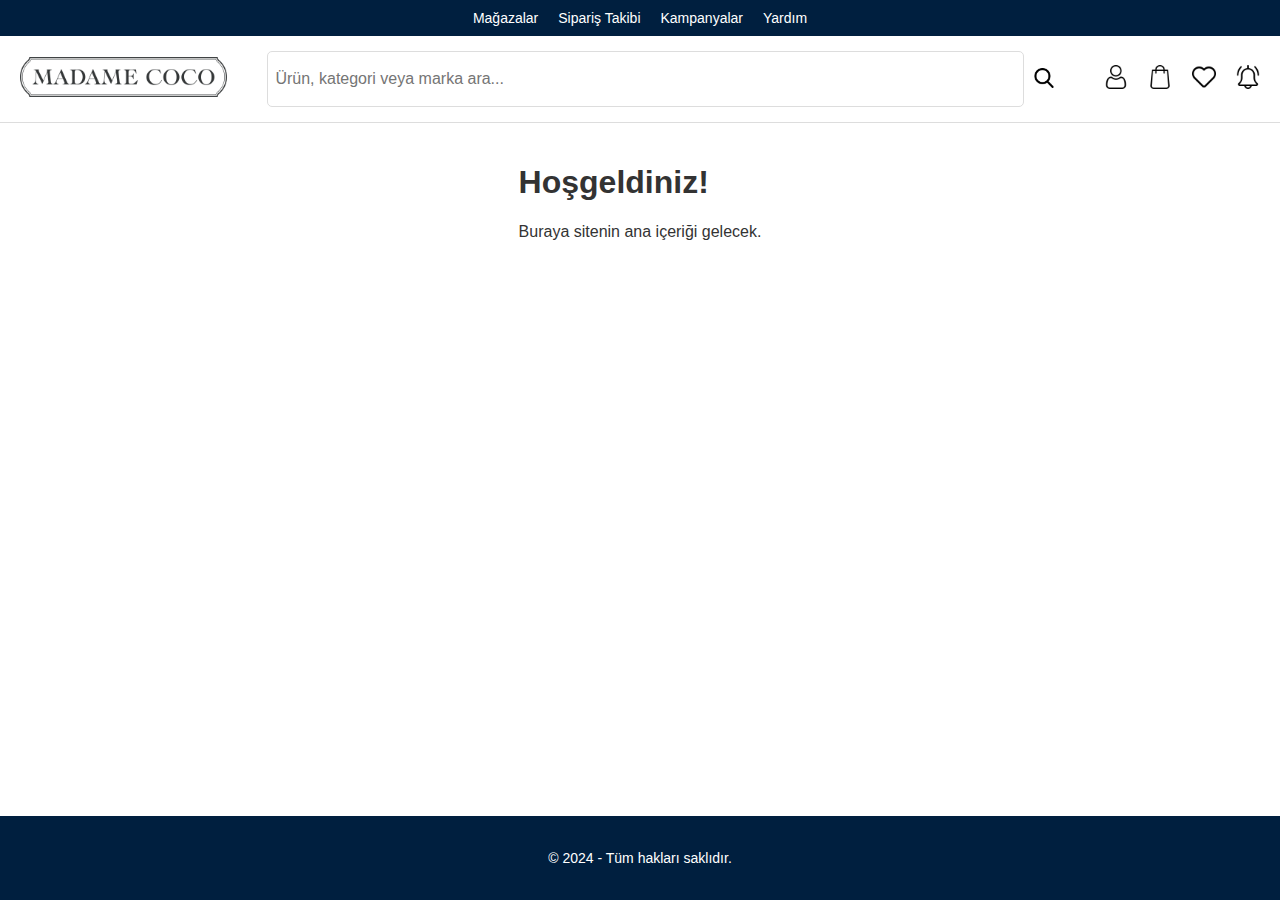
<file: index.html>
<!DOCTYPE html>
<html lang="en">
<head>
    <meta charset="UTF-8">
    <meta name="viewport" content="width=device-width, initial-scale=1.0">
    <link rel="stylesheet" href="styles.css">
    
    <title>Madame Coco - Ana Sayfa</title>
</head>
<body>
    <!-- Üst Header -->
    <header class="top-header">
        <div class="container">
            <nav>
                <ul>
                    <li><a href="#">Mağazalar</a></li>
                    <li><a href="#">Sipariş Takibi</a></li>
                    <li><a href="#">Kampanyalar</a></li>
                    <li><a href="#">Yardım</a></li>
                </ul>
            </nav>
        </div>
    </header>

    <!-- Ana Header -->
    <header class="main-header">
        <div class="container">
            <div class="logo">
                <a href="#"><img src="images/logo.png" alt="Logo"></a>
            </div>
            <div class="search-bar">
                <input type="text" placeholder="Ürün, kategori veya marka ara...">
                <button>
                    <img src="images/search-icon.png" alt="Ara">
                </button>
            </div>
            <div class="icons">
                <div class="icon user-icon">
                    <img src="images/user-icon.png" alt="User Icon">
                    <!-- Dropdown Menü -->
                    <div class="dropdown-menu">
                        <a href="#login">Giriş Yap</a>
                        <a href="register.html">Kayıt Ol</a>
                    </div>
                </div>
                <div class="icon">
                    <img src="images/shopping-bag-icon.png" alt="Cart Icon">
                </div>
                <div class="icon">
                    <img src="images/heart-icon.png" alt="Favorites Icon">
                </div>
                <div class="icon">
                    <img src="images/bell-icon.png" alt="Notifications Icon">
                </div>
            </div>
            
        </div>
    </header>

    <!-- Ana İçerik -->
    <main class="content" style="margin: auto;">
        <div class="container">
            <h1>Hoşgeldiniz!</h1>
            <p>Buraya sitenin ana içeriği gelecek.</p>
        </div>
    </main>

    <!-- Footer -->
    <footer>
        <div class="container">
            <p>&copy; 2024 - Tüm hakları saklıdır.</p>
        </div>
    </footer>
</body>
</html>
</file>
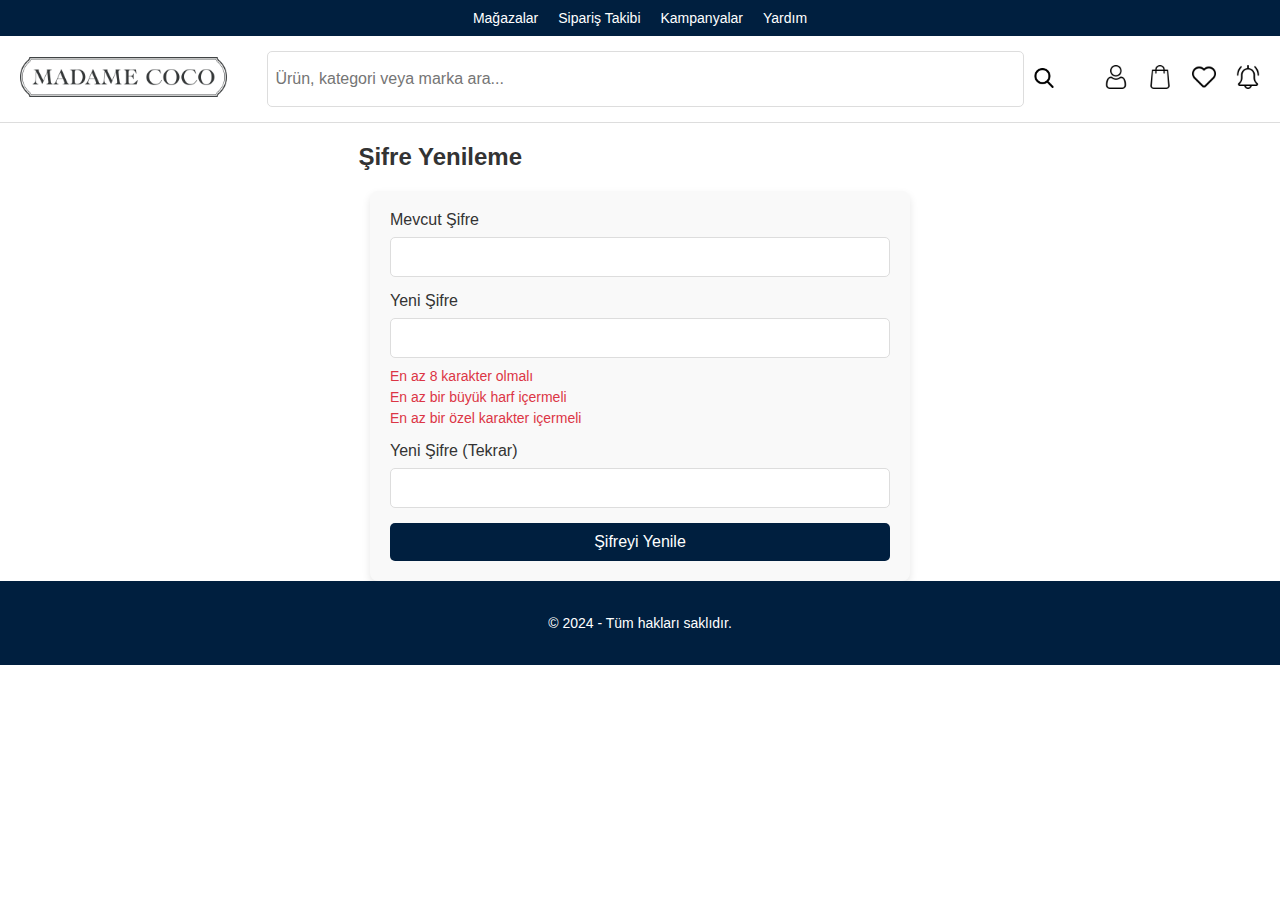
<file: change-password.html>
<!DOCTYPE html>
<html lang="en">
<head>
    <meta charset="UTF-8">
    <meta name="viewport" content="width=device-width, initial-scale=1.0">
    <link rel="stylesheet" href="styles.css">
    <link rel="stylesheet" href="change-password.css">
    
    <title>Madame Coco - Şifre Yenileme</title>
</head>
<body>
    <!-- Üst Header -->
    <header class="top-header">
        <div class="container">
            <nav>
                <ul>
                    <li><a href="#">Mağazalar</a></li>
                    <li><a href="#">Sipariş Takibi</a></li>
                    <li><a href="#">Kampanyalar</a></li>
                    <li><a href="#">Yardım</a></li>
                </ul>
            </nav>
        </div>
    </header>

   <!-- Ana Header -->
   <header class="main-header">
    <div class="container">
        <div class="logo">
            <a href="#"><img src="images/logo.png" alt="Logo"></a>
        </div>
        <div class="search-bar">
            <input type="text" placeholder="Ürün, kategori veya marka ara...">
            <button>
                <img src="images/search-icon.png" alt="Ara">
            </button>
        </div>
        <div class="icons">
            <div class="icon user-icon">
                <img src="images/user-icon.png" alt="User Icon">
                <!-- Dropdown Menü -->
                <div class="dropdown-menu">
                    <a href="#login">Giriş Yap</a>
                    <a href="register.html">Kayıt Ol</a>
                </div>
            </div>
            <div class="icon">
                <img src="images/shopping-bag-icon.png" alt="Cart Icon">
            </div>
            <div class="icon">
                <img src="images/heart-icon.png" alt="Favorites Icon">
            </div>
            <div class="icon">
                <img src="images/bell-icon.png" alt="Notifications Icon">
            </div>
        </div>
        
    </div>
</header>

    <!-- Şifre Yenileme Formu -->
    <div class="container">
        <h2 style="margin-left: 28%;">Şifre Yenileme</h2>
        <form id="change-password-form">
            <div class="form-group">
                <label for="current-password">Mevcut Şifre</label>
                <input type="password" id="current-password" name="current-password" required>
            </div>
            <div class="form-group">
                <label for="new-password">Yeni Şifre</label>
                <input type="password" id="new-password" name="new-password" required>
                <ul id="password-requirements">
                    <li id="length" class="invalid">En az 8 karakter olmalı</li>
                    <li id="uppercase" class="invalid">En az bir büyük harf içermeli</li>
                    <li id="special" class="invalid">En az bir özel karakter içermeli</li>
                </ul>
            </div>
            <div class="form-group">
                <label for="confirm-password">Yeni Şifre (Tekrar)</label>
                <input type="password" id="confirm-password" name="confirm-password" required>
            </div>
            <button type="submit">Şifreyi Yenile</button>
        </form>
    </div>
    <!-- Başarı Popup -->
<div id="success-modal" class="modal">
    <div class="modal-content">
        <span class="success-icon">✔</span>
        <p>Şifreniz başarıyla yenilendi!</p>
        <button id="close-modal">Tamam</button>
    </div>
</div>
    <!-- Footer -->
    <footer>
        <div class="container">
            <p>&copy; 2024 - Tüm hakları saklıdır.</p>
        </div>
    </footer>

    <script src="change-password.js"></script>
</body>
</html>
</file>
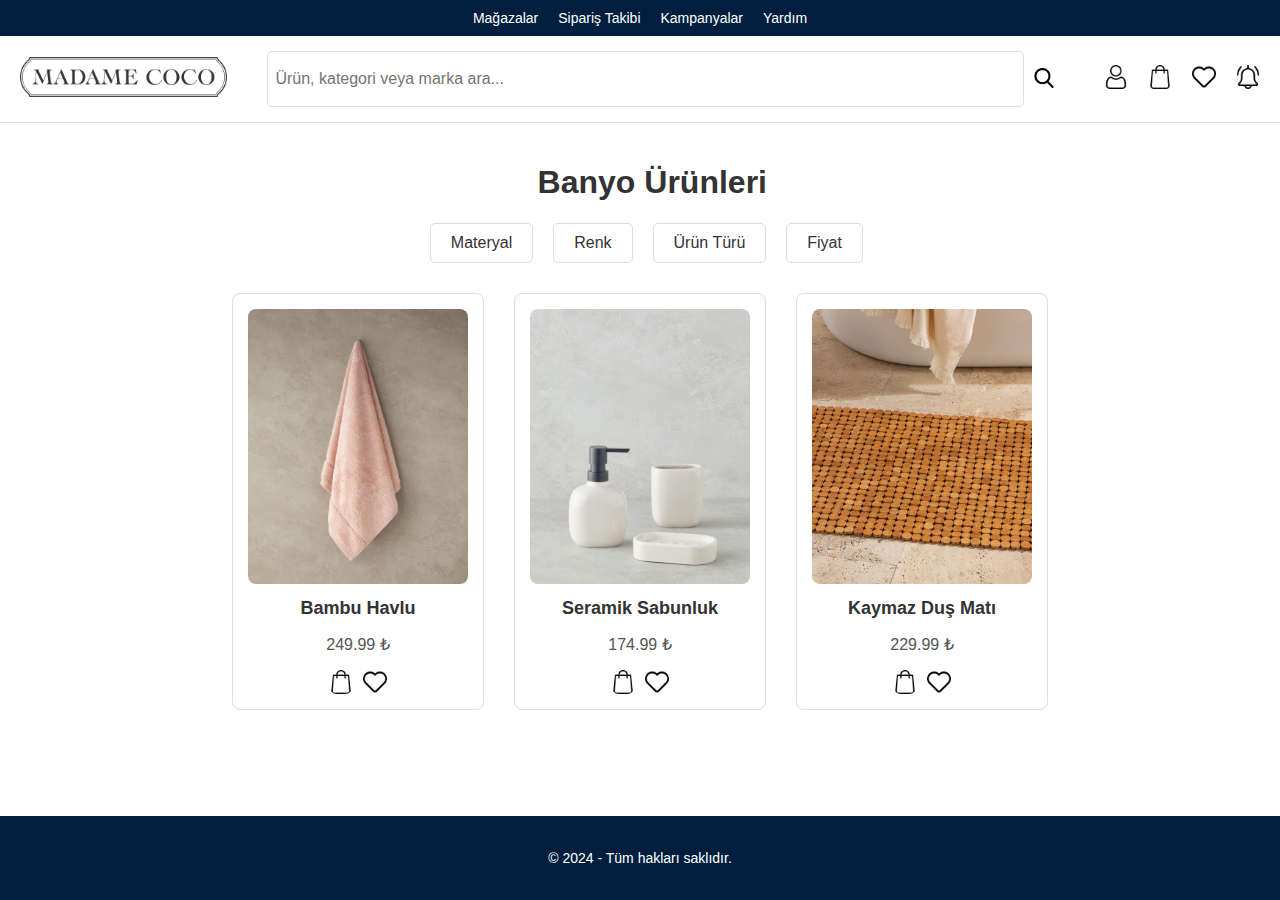
<file: product-search.html>
<!DOCTYPE html>
<html lang="en">

<head>
    <meta charset="UTF-8">
    <meta name="viewport" content="width=device-width, initial-scale=1.0">
    <link rel="stylesheet" href="styles.css">
    <link rel="stylesheet" href="product-search.css">
    <title>Madame Coco - Banyo Ürünleri</title>
</head>

<body>
    <!-- Üst Header -->
    <header class="top-header">
        <div class="container">
            <nav>
                <ul>
                    <li><a href="#">Mağazalar</a></li>
                    <li><a href="#">Sipariş Takibi</a></li>
                    <li><a href="#">Kampanyalar</a></li>
                    <li><a href="#">Yardım</a></li>
                </ul>
            </nav>
        </div>
    </header>

    <!-- Ana Header -->
    <header class="main-header">
        <div class="container">
            <div class="logo">
                <a href="#"><img src="images/logo.png" alt="Logo"></a>
            </div>
            <div class="search-bar">
                <input type="text" placeholder="Ürün, kategori veya marka ara...">
                <button>
                    <img src="images/search-icon.png" alt="Ara">
                </button>
            </div>
            <div class="icons">
                <div class="icon user-icon">
                    <img src="images/user-icon.png" alt="User Icon">
                    <!-- Dropdown Menü -->
                    <div class="dropdown-menu">
                        <a href="#login">Giriş Yap</a>
                        <a href="register.html">Kayıt Ol</a>
                    </div>
                </div>
                <div class="icon">
                    <img src="images/shopping-bag-icon.png" alt="Cart Icon">
                </div>
                <div class="icon">
                    <img src="images/heart-icon.png" alt="Favorites Icon">
                </div>
                <div class="icon">
                    <img src="images/bell-icon.png" alt="Notifications Icon">
                </div>
            </div>

        </div>
    </header>

    <!-- Ana İçerik -->
    <main class="content">
        <div class="container">
            <h1 style="margin-left: 42%;">Banyo Ürünleri</h1>

            <!-- Filtreler -->
            <section class="filters" style="margin-left: 1%;">
                <div class="filter-category">
                    <div class="filter">

                        <div class="dropdown">
                            <button class="dropbtn">Materyal</button>
                            <div class="dropdown-content">
                                <a href="#">Bambu</a>
                                <a href="#">Seramik</a>
                                <a href="#">Plastik</a>
                            </div>
                        </div>
                    </div>
                    <div class="filter">

                        <div class="dropdown">
                            <button class="dropbtn">Renk</button>
                            <div class="dropdown-content">
                                <a href="#">Beyaz</a>
                                <a href="#">Gri</a>
                                <a href="#">Mavi</a>
                            </div>
                        </div>
                    </div>
                    <!-- Ürün Türü -->
                    <div class="filter">
                        <div class="dropdown">
                            <button class="dropbtn">Ürün Türü</button>
                            <div class="dropdown-content">
                                <a href="#">Banyo Havlusu</a>
                                <a href="#">Paspas</a>
                                <a href="#">Sabunluk</a>
                                <a href="#">Banyo Aynası</a>
                                <a href="#">Çamaşır Sepeti</a>
                            </div>
                        </div>
                    </div>
                    <div class="filter">

                        <div class="dropdown">
                            <button class="dropbtn">Fiyat</button>
                            <div class="dropdown-content">
                                <a href="#">0₺ - 100₺</a>
                                <a href="#">100₺ - 500₺</a>
                                <a href="#">500₺ - 1000₺</a>
                            </div>
                        </div>
                    </div>
                </div>
            </section>

            <!-- Ürünler -->
            <section class="products">
                <div class="product">
                    <img src="images/towel.jpg" alt="Havlu">
                    <h3>Bambu Havlu</h3>
                    <p> 249.99 ₺</p>
                    <div class="product-icons">
                        <img src="images/shopping-bag-icon.png" alt="Sepet">
                        <img src="images/heart-icon.png" alt="Beğen">
                    </div>
                </div>
                <div class="product">
                    <img src="images/product1.jpg" alt="Sabunluk">
                    <h3>Seramik Sabunluk</h3>
                    <p> 174.99 ₺</p>
                    <div class="product-icons">
                        <img src="images/shopping-bag-icon.png" alt="Sepet">
                        <img src="images/heart-icon.png" alt="Beğen">
                    </div>
                </div>
                <div class="product">
                    <img src="images/shower-mat.jpg" alt="Duş Matı">
                    <h3>Kaymaz Duş Matı</h3>
                    <p> 229.99 ₺</p>
                    <div class="product-icons">
                        <img src="images/shopping-bag-icon.png" alt="Sepet">
                        <img src="images/heart-icon.png" alt="Beğen">
                    </div>
                </div>
            </section>

        </div>
    </main>

    <!-- Footer -->
    <footer>
        <div class="container">
            <p>&copy; 2024 - Tüm hakları saklıdır.</p>
        </div>
    </footer>
</body>

</html>
</file>
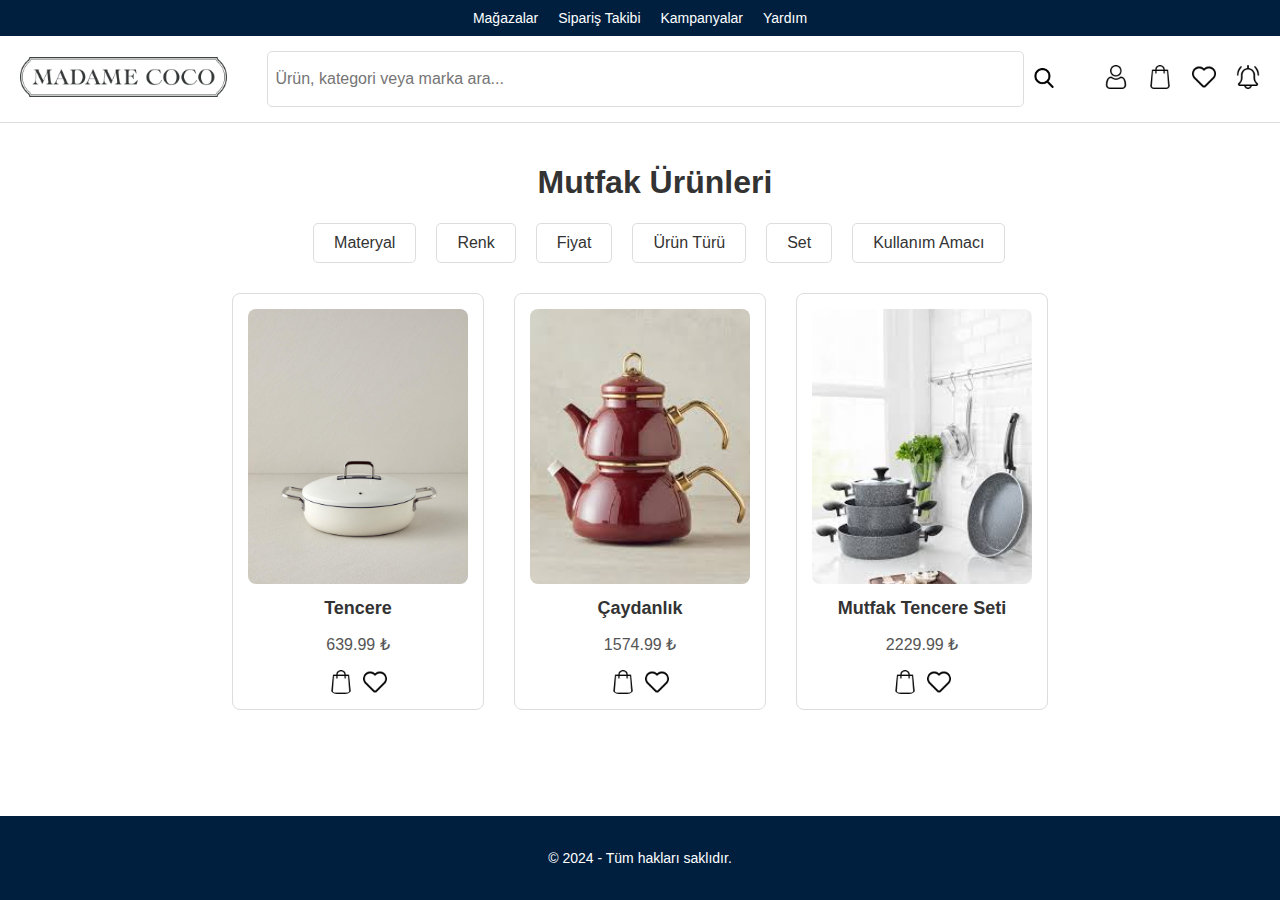
<file: product-search2.html>
<!DOCTYPE html>
<html lang="en">
<head>
    <meta charset="UTF-8">
    <meta name="viewport" content="width=device-width, initial-scale=1.0">
    <link rel="stylesheet" href="styles.css">
    <link rel="stylesheet" href="product-search.css">
    <title>Madame Coco - Mutfak Ürünleri</title>
</head>
<body>
    <!-- Üst Header -->
    <header class="top-header">
        <div class="container">
            <nav>
                <ul>
                    <li><a href="#">Mağazalar</a></li>
                    <li><a href="#">Sipariş Takibi</a></li>
                    <li><a href="#">Kampanyalar</a></li>
                    <li><a href="#">Yardım</a></li>
                </ul>
            </nav>
        </div>
    </header>

    <!-- Ana Header -->
    <header class="main-header">
        <div class="container">
            <div class="logo">
                <a href="#"><img src="images/logo.png" alt="Logo"></a>
            </div>
            <div class="search-bar">
                <input type="text" placeholder="Ürün, kategori veya marka ara...">
                <button>
                    <img src="images/search-icon.png" alt="Ara">
                </button>
            </div>
            <div class="icons">
                <div class="icon user-icon">
                    <img src="images/user-icon.png" alt="User Icon">
                    <!-- Dropdown Menü -->
                    <div class="dropdown-menu">
                        <a href="#login">Giriş Yap</a>
                        <a href="register.html">Kayıt Ol</a>
                    </div>
                </div>
                <div class="icon">
                    <img src="images/shopping-bag-icon.png" alt="Cart Icon">
                </div>
                <div class="icon">
                    <img src="images/heart-icon.png" alt="Favorites Icon">
                </div>
                <div class="icon">
                    <img src="images/bell-icon.png" alt="Notifications Icon">
                </div>
            </div>
            
        </div>
    </header>

    <!-- Ana İçerik -->
    <main class="content">
        <div class="container">
            <h1 style="margin-left: 42%;">Mutfak Ürünleri</h1>

            <!-- Filtreler -->
<section class="filters" style="margin-left: 3%;">
    <div class="filter-category">
        <!-- Materyal -->
        <div class="filter">
            <div class="dropdown">
                <button class="dropbtn">Materyal</button>
                <div class="dropdown-content">
                    <a href="#">Paslanmaz Çelik</a>
                    <a href="#">Cam</a>
                    <a href="#">Ahşap</a>
                    <a href="#">Plastik</a>
                    <a href="#">Seramik</a>
                </div>
            </div>
        </div>

        <!-- Renk -->
        <div class="filter">
            <div class="dropdown">
                <button class="dropbtn">Renk</button>
                <div class="dropdown-content">
                    <a href="#">Beyaz</a>
                    <a href="#">Siyah</a>
                    <a href="#">Kırmızı</a>
                    <a href="#">Gri</a>
                    <a href="#">Mavi</a>
                </div>
            </div>
        </div>

        <!-- Fiyat -->
        <div class="filter">
            <div class="dropdown">
                <button class="dropbtn">Fiyat</button>
                <div class="dropdown-content">
                    <a href="#">0₺ - 50₺</a>
                    <a href="#">50₺ - 200₺</a>
                    <a href="#">200₺ - 500₺</a>
                    <a href="#">500₺ ve üzeri</a>
                </div>
            </div>
        </div>

        <!-- Ürün Türü -->
        <div class="filter">
            <div class="dropdown">
                <button class="dropbtn">Ürün Türü</button>
                <div class="dropdown-content">
                    <a href="#">Tencere</a>
                    <a href="#">Tabak</a>
                    <a href="#">Çatal & Bıçak</a>
                    <a href="#">Mutfak Aksesuarı</a>
                    <a href="#">Kesme Tahtası</a>
                </div>
            </div>
        </div>

        <!-- Set Mi? -->
        <div class="filter">
            <div class="dropdown">
                <button class="dropbtn">Set</button>
                <div class="dropdown-content">
                    <a href="#">Evet (Set)</a>
                    <a href="#">Hayır (Tek Parça)</a>
                </div>
            </div>
        </div>

        <!-- Kullanım Amacı -->
        <div class="filter">
            <div class="dropdown">
                <button class="dropbtn">Kullanım Amacı</button>
                <div class="dropdown-content">
                    <a href="#">Servis</a>
                    <a href="#">Hazırlık</a>
                    <a href="#">Saklama</a>
                </div>
            </div>
        </div>
    </div>
</section>


            <!-- Ürünler -->
<section class="products">
    <div class="product">
        <img src="images/product2.jpg" alt="Tencere">
        <h3>Tencere</h3>
        <p> 639.99 ₺</p>
        <div class="product-icons">
            <img src="images/shopping-bag-icon.png" alt="Sepet">
            <img src="images/heart-icon.png" alt="Beğen">
        </div>
    </div>
    <div class="product">
        <img src="images/tea.jpg" alt="Çaydanlık">
        <h3>Çaydanlık</h3>
        <p> 1574.99 ₺</p>
        <div class="product-icons">
            <img src="images/shopping-bag-icon.png" alt="Sepet">
            <img src="images/heart-icon.png" alt="Beğen">
        </div>
    </div>
    <div class="product">
        <img src="images/tenceremc.jpg" alt="Tencere Seti">
        <h3>Mutfak Tencere Seti</h3>
        <p> 2229.99 ₺</p>
        <div class="product-icons">
            <img src="images/shopping-bag-icon.png" alt="Sepet">
            <img src="images/heart-icon.png" alt="Beğen">
        </div>
    </div>
</section>

        </div>
    </main>

    <!-- Footer -->
    <footer>
        <div class="container">
            <p>&copy; 2024 - Tüm hakları saklıdır.</p>
        </div>
    </footer>
</body>
</html>
</file>
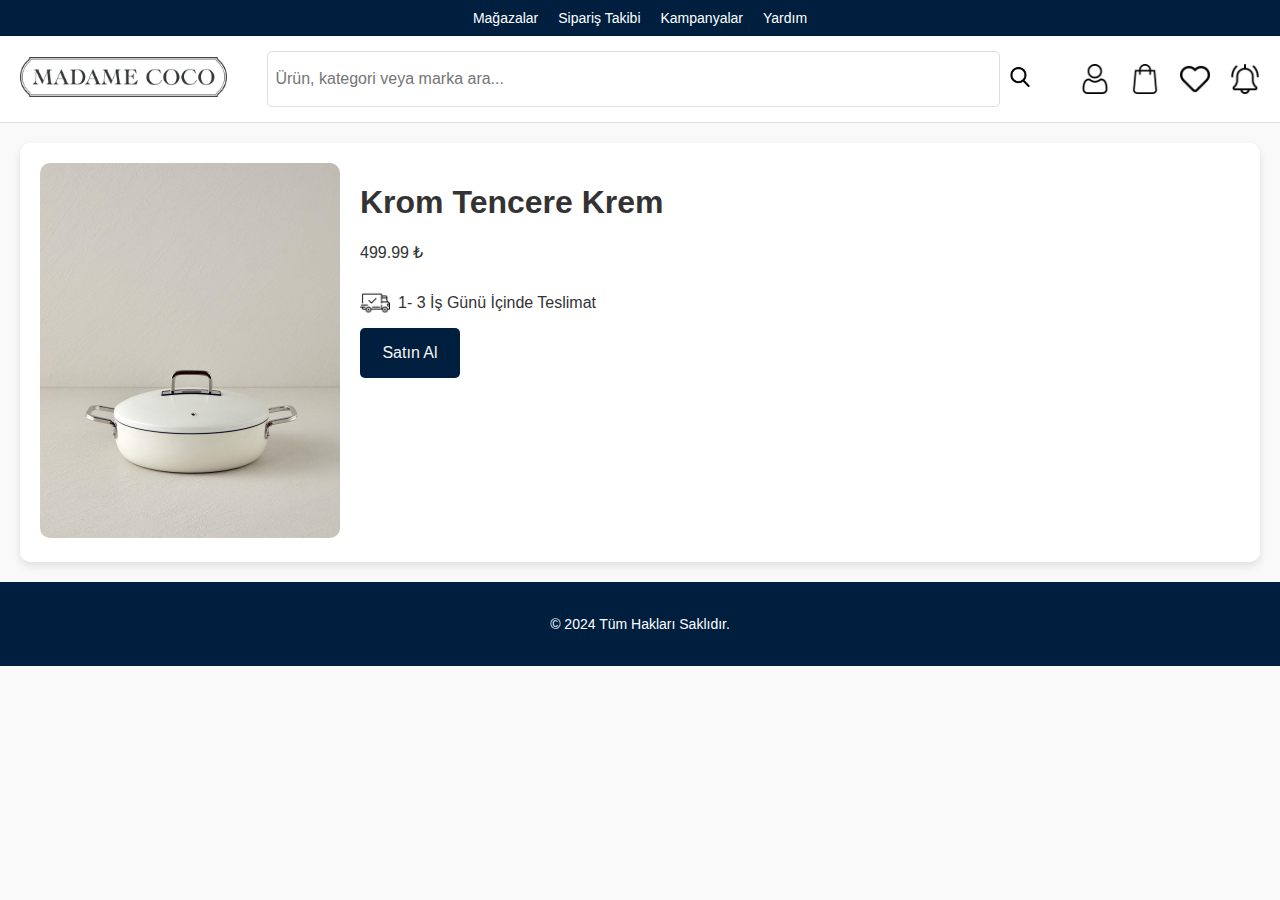
<file: purchase-order.html>
<!DOCTYPE html>
<html lang="tr">
<head>
    <meta charset="UTF-8">
    <meta name="viewport" content="width=device-width, initial-scale=1.0">
    <link rel="stylesheet" href="styles.css">
    <link rel="stylesheet" href="purchase-order.css">
    <link rel="stylesheet" href="register.css">
    <title>Ürün Satın Alma</title>
    <style>
        /* Telefon kısmı düzenlemesi */
        .phone-container {
            display: flex;
            align-items: center;
            gap: 10px;
        }
        
        .phone-container select, 
        .phone-container input {
            margin-bottom: 10px;
            padding: 8px;
            font-size: 1em;
        }

        /* İl, ilçe, mahalle dropdown menüleri yan yana */
        .address-container {
            display: flex;
            justify-content: space-between;
            gap: 10px;
        }

        .form-group {
            flex: 1;
        }

        /* Error mesajları */
        .error-message {
            color: red;
            font-size: 0.9em;
            display: none;
        }

        .error-message.active {
            display: inline;
        }

        /* Submit buton */
        .submit-button {
            background-color: #001f3f;
            color: white;
            border: none;
            padding: 10px 20px;
            cursor: pointer;
            font-size: 1.1em;
            margin-top: 20px;
        }

        .submit-button:hover {
            background-color: #003d3f;
            color: whitesmoke;
        }
        .buy-now{
            width: 100px;
            height: 50px;
            background-color: #001f3f;
            color: whitesmoke;
            
        }
        .buy-now:hover{
            background-color: #003d3f;
            color: whitesmoke;
        }
    </style>
</head>
<body>
    <!-- Üst Header -->
    <header class="top-header">
        <div class="container">
            <nav>
                <ul>
                    <li><a href="#">Mağazalar</a></li>
                    <li><a href="#">Sipariş Takibi</a></li>
                    <li><a href="#">Kampanyalar</a></li>
                    <li><a href="#">Yardım</a></li>
                </ul>
            </nav>
        </div>
    </header>

    <!-- Ana Header -->
    <header class="main-header">
        <div class="container">
            <div class="logo">
                <a href="#"><img src="images/logo.png" alt="Logo"></a>
            </div>
            <div class="search-bar">
                <input type="text" placeholder="Ürün, kategori veya marka ara...">
                <button>
                    <img src="images/search-icon.png" alt="Ara">
                </button>
            </div>
            <div class="icons">
                <img src="images/user-icon.png" alt="User Icon">
                <img src="images/shopping-bag-icon.png" alt="Cart Icon">
                <img src="images/heart-icon.png" alt="Favorites Icon">
                <img src="images/bell-icon.png" alt="">
            </div>
        </div>
    </header>

    <!-- Ürün Sayfası -->
    <main class="product-page">
        <div class="container">
            <div class="product-detail">
                <div class="product-image">
                    <img src="images/product2.jpg" alt="Ürün Resmi">
                </div>
                <div class="product-info">
                    <h1>Krom Tencere Krem</h1>
                    <p class="price">499.99 ₺</p>
                    <div style="display: flex ; align-items: center; justify-content: baseline;">
                        <img src="images/shipped.png" alt="" width="30px" height="30px">
                        <p style="padding-left: 8px;"> 1- 3 İş Günü İçinde Teslimat</p>
                    </div>
                    <button class="buy-now" onclick="showCheckoutForm()">Satın Al</button>
                </div>
            </div>
        </div>
    </main>
    

    <!-- Ödeme Formu -->
    <div class="checkout-form hidden" id="checkoutForm">
        <h2>Satın Al</h2>
        <form>
            <div class="form-group">
                <label for="first-name">Ad:</label>
                <input type="text" id="first-name" required placeholder="Adınız">
                <small class="error-message" id="first-name-error">Yalnızca harfler geçerlidir.</small>
            </div>
            <div class="form-group">
                <label for="last-name">Soyad:</label>
                <input type="text" id="last-name" required placeholder="Soyadınız">
                <small class="error-message" id="last-name-error">Yalnızca harfler geçerlidir.</small>
            </div>
            <div class="form-group">
                
            </div>
            <label for="phone" style="font-weight: bold;">Cep Telefonu:</label>
            <div class="phone-container">
                <select id="country-code">
                    <option value="+90">🇹🇷 +90</option> <!-- Türkiye -->
                    <option value="+1">🇺🇸 +1</option> <!-- Amerika -->
                    <option value="+58">🇻🇪 +58</option> <!-- Venezuela -->
                    <option value="+86">🇨🇳 +86</option> <!-- Çin -->
                    <option value="+92">🇵🇰 +92</option> <!-- Pakistan -->
                    <option value="+39">🇮🇹 +39</option> <!-- İtalya -->
                    <option value="+44">🇬🇧 +44</option> <!-- Birleşik Krallık -->
                    <option value="+67">🇦🇺 +67</option> <!-- Avustralya -->
                </select>
                <input type="tel" id="phone" name="phone" required placeholder="Telefon numarası">
            </div>
           

            <!-- İl, İlçe, Mahalle Kısımları -->
            <div class="address-container">
                <div class="form-group">
                    <label for="city">İl:</label>
                    <select id="city" required>
                        <option value="karaman">KARAMAN</option>
                        <option value="istanbul">İSTANBUL</option>
                        <option value="ankara">ANKARA</option>
                        <option value="izmir">İZMİR</option>
                        <option value="konya">KONYA</option>
                        <option value="adana">ADANA</option>
                        <option value="bursa">BURSA</option>
                        <option value="gaziantep">GAZİANTEP</option>
                        <option value="mersin">MERSİN</option>
                        <option value="antalya">ANTALYA</option>

                    </select>
                </div>

                <div class="form-group">
                    <label for="district">İlçe:</label>
                    <select id="district" required>
                        <!-- Karaman ilçeleri -->
                        <option value="karamanMerkez">MERKEZ</option>
                        <option value="karamanKazimkarabekir">KAZIMKARABEKİR</option>
                        <option value="karamanErmenek">ERMENEK</option>
                        <option value="karamanBaşyayla">BAŞYAYLA</option>
                        <option value="karamanSarıveliler">SARIVELİLER</option>
                    </select>
                </div>

                <div class="form-group">
                    <label for="neighborhood">Mahalle:</label>
                    <select id="neighborhood" required>
                        <option value="karamanMahalle1">ABBAS</option>
                        <option value="karamanMahalle1">AHMET YESEVİ</option>
                        <option value="karamanMahalle2">ALACASULUK</option>
                        <option value="karamanMahalle3">ALİŞAHANE</option>
                        <option value="karamanMahalle4">ATATÜRK</option>
                        <option value="karamanMahalle5">BAHÇELİEVLER</option>
                        <option value="karamanMahalle1">BEYAZKENT</option>
                        <option value="karamanMahalle2">CEDİT</option>
                        <option value="karamanMahalle3">CUMHURİYET</option>
                        <option value="karamanMahalle4">FEVZİ ÇAKMAK</option>
                        <option value="karamanMahalle5">GAZİ</option>
                        <option value="karamanMahalle1">HAMİDİYE</option>
                        <option value="karamanMahalle2">HÜRRİYET</option>
                        <option value="karamanMahalle3">İMARET</option>
                        <option value="karamanMahalle4">LARENDE</option>
                        <option value="karamanMahalle5">MAHMUDİYE</option>
                        <option value="karamanMahalle5">RAUF DENKTAŞ</option>
                        <option value="karamanMahalle5">SÜMER</option>
                        <option value="karamanMahalle5">YUNUSKENT</option>
                        <option value="karamanMahalle5">ZİYA GÖKALP</option>
                    </select>
                </div>
            </div>

            <div class="form-group">
                <label for="paymentMethod">Ödeme Yöntemi:</label>
                <select id="paymentMethod" required>
                    <option value="creditCard">Kredi Kartı</option>
                    <option value="bankTransfer">Banka Havalesi</option>
                    <option value="cashOnDelivery">Kapıda Ödeme</option>
                </select>
            </div>
            <div class="form-group">
                <label for="paymentInfo">Ödeme Bilgileri:</label>
                <input type="text" id="paymentInfo" placeholder="Kart Numaranız veya Havale Bilgileriniz">
            </div>
            <button type="submit" class="submit-button">Satın Alımı Tamamla</button>
        </form>
    </div>
    
    <footer style="margin-bottom: 0px;">
        <div class="container">
            <p>© 2024 Tüm Hakları Saklıdır.</p>
        </div>
    </footer>
    <script>
        function showCheckoutForm() {
        // Checkout formunun görünür olmasını sağla
        document.getElementById('checkoutForm').classList.remove('hidden');
        
        // Ürün sayfasını gizle (isteğe bağlı)
        document.querySelector('.product-page').style.display = 'none';
    }
    
    </script>
    
    <script src="purchase-order.js"></script>
</body>
</html>
</file>
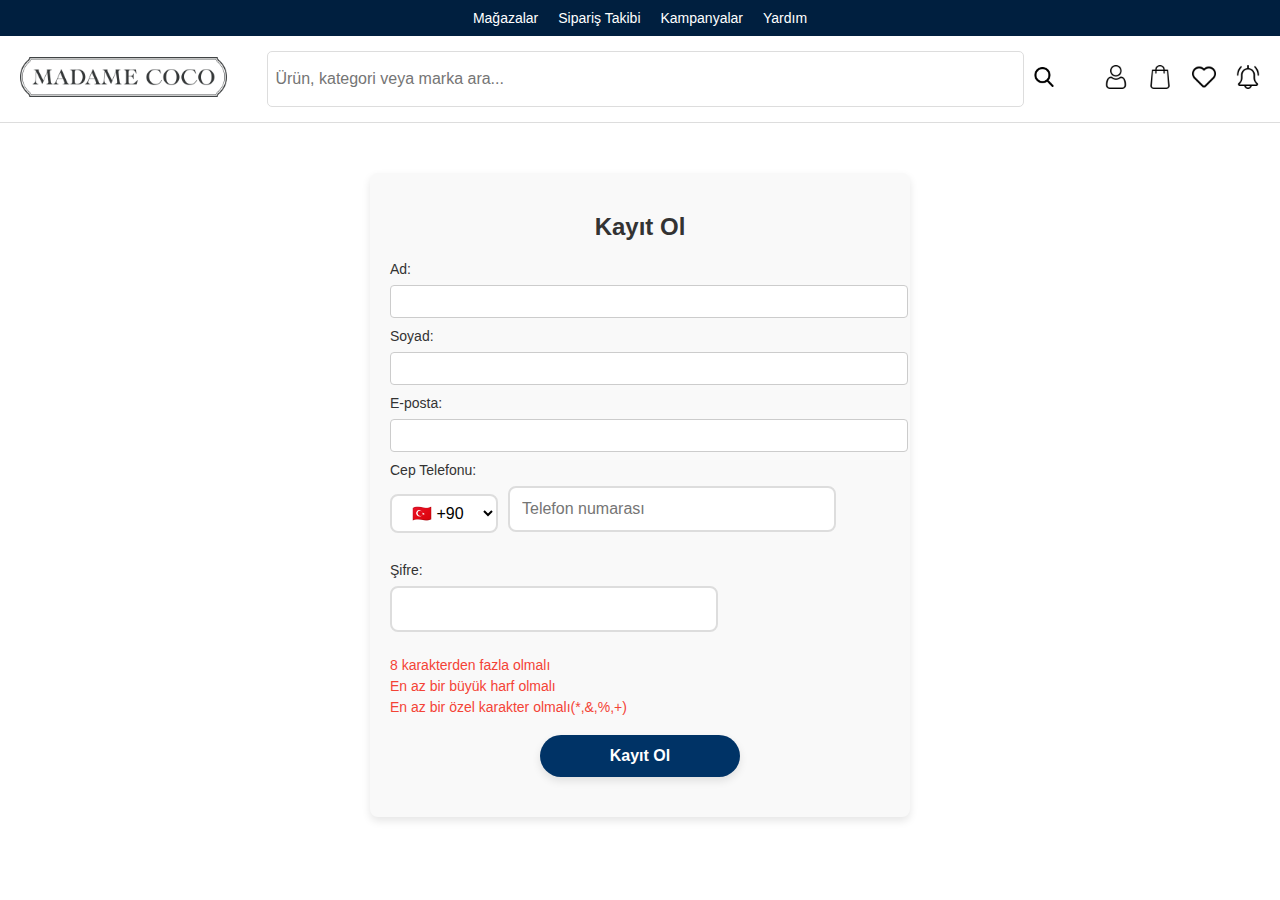
<file: register.html>
<!DOCTYPE html>
<html lang="tr">
<head>
    <meta charset="UTF-8">
    <meta name="viewport" content="width=device-width, initial-scale=1.0">
    <title>Kayıt Ol</title>
    <!-- Ana stil dosyası (header/footer için) -->
    <link rel="stylesheet" href="styles.css">
    <!-- Kayıt formu için özel stil dosyası -->
    <link rel="stylesheet" href="register.css">
    <!-- FontAwesome CDN -->
<link href="https://cdnjs.cloudflare.com/ajax/libs/font-awesome/5.15.4/css/all.min.css" rel="stylesheet">

</head>
<body>
    <!-- Üst Header -->
    <header class="top-header">
        <div class="container">
            <nav>
                <ul>
                    <li><a href="#">Mağazalar</a></li>
                    <li><a href="#">Sipariş Takibi</a></li>
                    <li><a href="#">Kampanyalar</a></li>
                    <li><a href="#">Yardım</a></li>
                </ul>
            </nav>
        </div>
    </header>

    <!-- Ana Header -->
    <header class="main-header">
        <div class="container">
            <div class="logo">
                <a href="index.html"><img src="images/logo.png" alt="Logo"></a>
            </div>
            <div class="search-bar">
                <input type="text" placeholder="Ürün, kategori veya marka ara...">
                <button>
                    <img src="images/search-icon.png" alt="Ara">
                </button>
            </div>
            <div class="icons">
                <div class="icon user-icon">
                    <img src="images/user-icon.png" alt="User Icon">
                    <!-- Dropdown Menü -->
                    <div class="dropdown-menu">
                        <a href="#login">Giriş Yap</a>
                        <a href="#register">Kayıt Ol</a>
                    </div>
                </div>
                <div class="icon">
                    <img src="images/shopping-bag-icon.png" alt="Cart Icon">
                </div>
                <div class="icon">
                    <img src="images/heart-icon.png" alt="Favorites Icon">
                </div>
                <div class="icon">
                    <img src="images/bell-icon.png" alt="Notifications Icon">
                </div>
            </div>
            
        </div>
    </header>

    <main>
        <div class="register-form-container">
            <h2>Kayıt Ol</h2>
            <form id="register-form">
                <label for="first-name">Ad:</label>
                <input type="text" id="first-name" name="first-name" required>
                <small class="error-message" id="first-name-error">Yalnızca harfler geçerlidir.</small>

                <label for="last-name">Soyad:</label>
                <input type="text" id="last-name" name="last-name" required>
                <small class="error-message" id="last-name-error">Yalnızca harfler geçerlidir.</small>

                <label for="email">E-posta:</label>
                <input type="email" id="email" name="email" required>
                <small class="error-message" id="email-error">@ sembolünü veya alan uzantısını(Örnek: .com) içeren geçerli bir e-posta adresi girilmelidir.</small>

                <label for="phone">Cep Telefonu:</label>
                <div class="phone-container">
                    <select id="country-code">
                        <option value="+90">🇹🇷 +90</option> <!-- Türkiye -->
                        <option value="+1">🇺🇸 +1</option> <!-- Amerika -->
                        <option value="+58">🇻🇪 +58</option> <!-- Venezuela -->
                        <option value="+86">🇨🇳 +86</option> <!-- Çin -->
                        <option value="+92">🇵🇰 +92</option> <!-- Pakistan -->
                        <option value="+39">🇮🇹 +39</option> <!-- İtalya -->
                        <option value="+44">🇬🇧 +44</option> <!-- Birleşik Krallık -->
                        <option value="+67">🇦🇺 +67</option> <!-- Avustralya -->
                    </select>
                    <input type="tel" id="phone" name="phone" required placeholder="Telefon numarası">
                </div>
                
                
                
                <small class="error-message" id="phone-error">Geçerli bir cep telefonu numarası girilmelidir.</small>

                <div class="form-group">
                    <label for="password">Şifre:</label>
                    <input type="password" id="password" name="password" required>
                    <div id="password-rules" class="password-rules">
                        <p id="length-rule">8 karakterden fazla olmalı</p>
                        <p id="uppercase-rule">En az bir büyük harf olmalı</p>
                        <p id="special-char-rule">En az bir özel karakter olmalı(*,&,%,+)</p>
                    </div>
                </div>
                

                <button type="submit" class="register-btn">Kayıt Ol</button>


            </form>
        </div>
    </main>

    <div id="success-popup" class="popup hidden">
        <div class="popup-content">
            <i class="fas fa-check-circle"></i>
            <p>Kayıt başarılı!</p>
            <button id="close-popup"><a href="index.html">Ana Sayfaya Dönmek İçin Tıklayınız</a></button>
        </div>
       
    </div>
    

    <script src="register.js"></script>
</body>
</html>
</file>
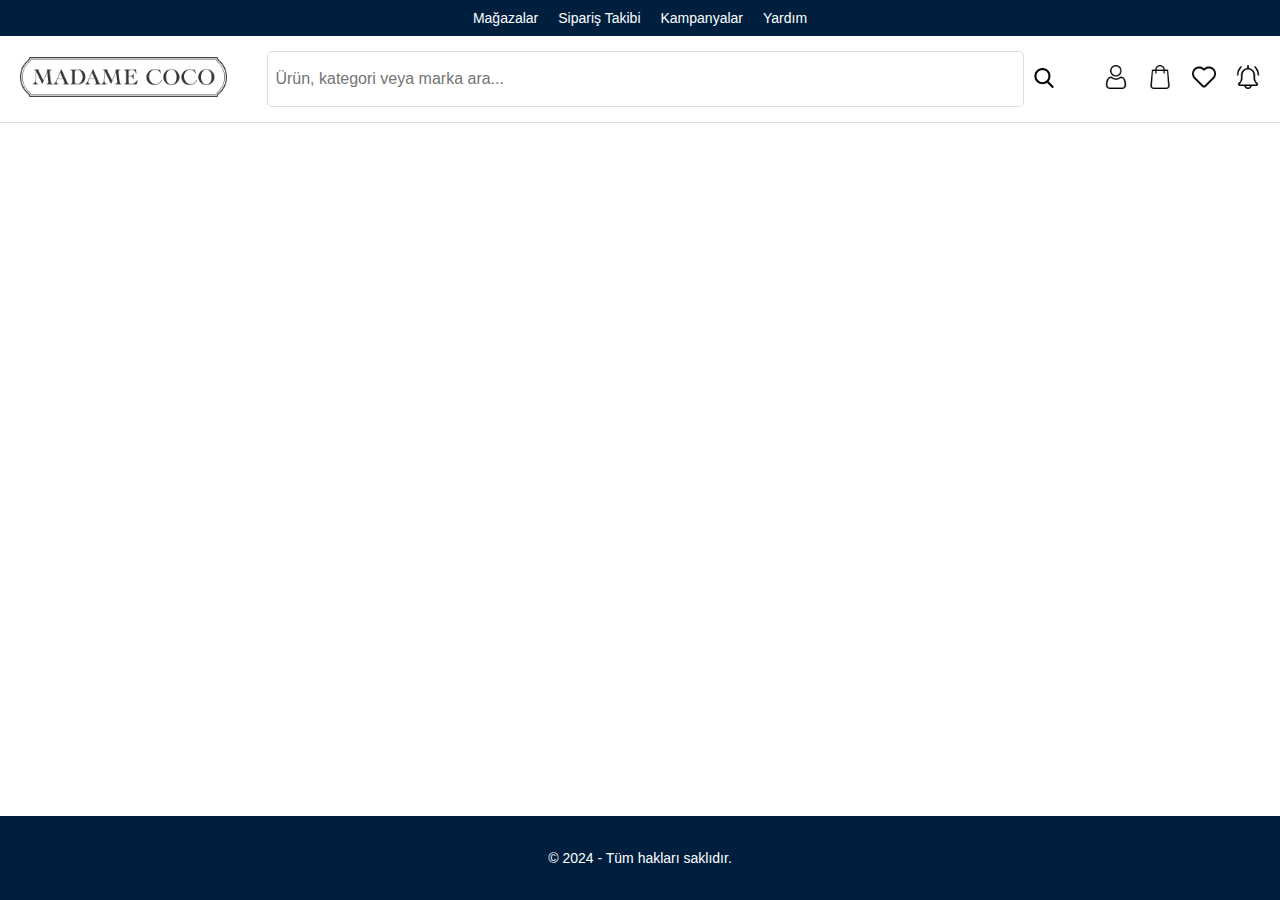
<file: search-products.html>
<!DOCTYPE html>
<html lang="en">
<head>
    <meta charset="UTF-8">
    <meta name="viewport" content="width=device-width, initial-scale=1.0">
    <link rel="stylesheet" href="styles.css">
    <link rel="stylesheet" href="search-products.css">
    <title>Madame Coco - Ürün Arama</title>
</head>
<body>
    <!-- Üst Header -->
    <header class="top-header">
        <div class="container">
            <nav>
                <ul>
                    <li><a href="#">Mağazalar</a></li>
                    <li><a href="#">Sipariş Takibi</a></li>
                    <li><a href="#">Kampanyalar</a></li>
                    <li><a href="#">Yardım</a></li>
                </ul>
            </nav>
        </div>
    </header>

    <!-- Ana Header -->
    <header class="main-header">
        <div class="container">
            <div class="logo">
                <a href="#"><img src="images/logo.png" alt="Logo"></a>
            </div>
            
            <!-- Düzenlenmiş Search Bar -->
            <div class="search-bar">
                <input 
                    type="text" 
                    id="search-input" 
                    placeholder="Ürün, kategori veya marka ara..." 
                    onfocus="showDropdown()" 
                    onblur="hideDropdown()"
                >
                <button>
                    <img src="images/search-icon.png" alt="Ara">
                </button>
                <!-- Search Dropdown -->
                <div id="search-dropdown" class="search-dropdown">
                    <div class="search-dropdown-left">
                        <h4>Popüler Kategoriler</h4>
                        <ul>
                            <li>
                                <img src="images/spatula.png" alt="">
                                <a href="product-search.html">Mutfak</a>
                            </li>
                            <li>
                                <img src="images/baby-bath-tub.png" alt="">
                                <a href="product-search2.html">Banyo</a>
                            </li>
                            <li>
                                <img src="images/side-table.png" alt="">
                                <a href="#">Salon</a>
                            </li>
                            <li>
                                <img src="images/rug.png" alt="">
                                <a href="#">Halı</a>
                            </li>
                            <li>
                                <img src="images/personal-hygiene.png" alt="">
                                <a href="#">Kişisel Bakım</a>
                            </li>
                        </ul>
                    </div>
                    
                    <div class="dropdown-section">
                        <h4>Popüler Ürünler</h4>
                        <div class="popular-products-container">
                            <div class="product-card">
                                <img src="images/battaniye.jpg" alt="Ürün 1" width="160px">
                                <p>Chevron Tek Kişilik Battaniye 150x200 Mürdüm</p>
                                
                            </div>
                            <div class="product-card">
                                <img src="images/ortu1.jpg" alt="Ürün 2">
                                <p>Gül Kurusu Battaniye</p>
                                
                            </div>
                            
                        </div>
                        
                    </div>
                    <div class="dropdown-section">
                        <img src="images/promotional-banner.png" alt="Kampanya Bannerı">
                    </div>
                </div>
            </div>

            <div class="icons">
                <div class="icon user-icon">
                    <img src="images/user-icon.png" alt="User Icon">
                    <div class="dropdown-menu">
                        <a href="#login">Giriş Yap</a>
                        <a href="register.html">Kayıt Ol</a>
                    </div>
                </div>
                <div class="icon">
                    <img src="images/shopping-bag-icon.png" alt="Cart Icon">
                </div>
                <div class="icon">
                    <img src="images/heart-icon.png" alt="Favorites Icon">
                </div>
                <div class="icon">
                    <img src="images/bell-icon.png" alt="Notifications Icon">
                </div>
            </div>
        </div>
    </header>

    <!-- Ana İçerik -->
    <main class="content">
        <div class="container">
         
        </div>
    </main>

    <!-- Footer -->
    <footer>
        <div class="container">
            <p>&copy; 2024 - Tüm hakları saklıdır.</p>
        </div>
    </footer>
    <script>
        function showDropdown() {
            document.getElementById('search-dropdown').style.display = 'flex';
        }
        function hideDropdown() {
            document.getElementById('search-dropdown').style.display = 'none';
        }
    </script>
</body>
</html>
</file>
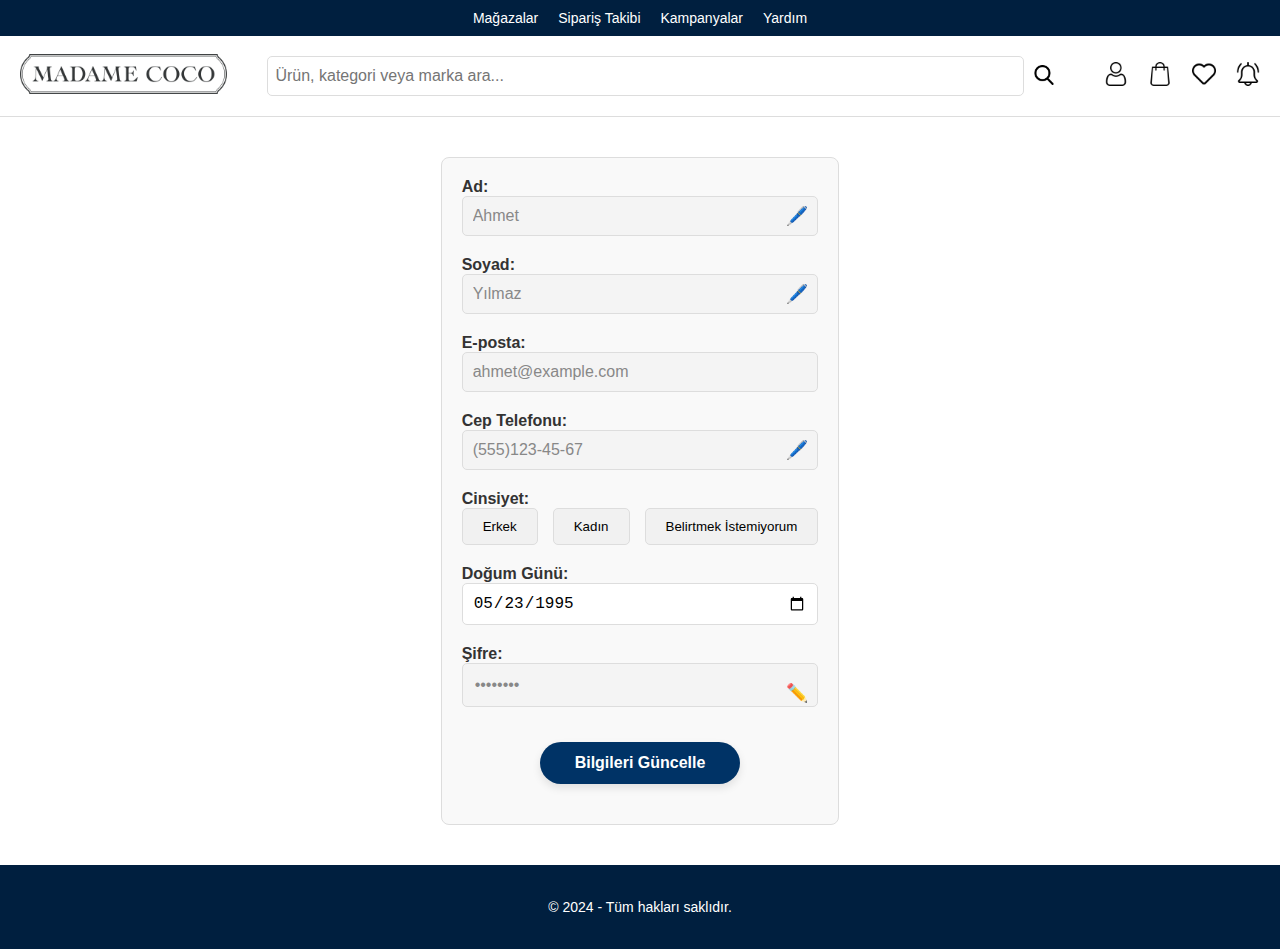
<file: update-membership.html>
<!DOCTYPE html>
<html lang="en">

<head>
    <meta charset="UTF-8">
    <meta name="viewport" content="width=device-width, initial-scale=1.0">
    <link rel="stylesheet" href="styles.css">
    <link rel="stylesheet" href="update-membership.css">
    <title>Madame Coco</title>
</head>

<body>
    <!-- Üst Header -->
    <header class="top-header">
        <div class="container">
            <nav>
                <ul>
                    <li><a href="#">Mağazalar</a></li>
                    <li><a href="#">Sipariş Takibi</a></li>
                    <li><a href="#">Kampanyalar</a></li>
                    <li><a href="#">Yardım</a></li>
                </ul>
            </nav>
        </div>
    </header>

    <!-- Ana Header -->
    <header class="main-header">
        <div class="container">
            <div class="logo">
                <a href="#"><img src="images/logo.png" alt="Logo"></a>
            </div>
            <div class="search-bar">
                <input type="text" placeholder="Ürün, kategori veya marka ara...">
                <button>
                    <img src="images/search-icon.png" alt="Ara">
                </button>
            </div>
            <div class="icons">
                <div class="icon user-icon">
                    <img src="images/user-icon.png" alt="User Icon">
                    <!-- Dropdown Menü -->
                    <div class="dropdown-menu">
                        <a href="#login">Giriş Yap</a>
                        <a href="register.html">Kayıt Ol</a>
                    </div>
                </div>
                <div class="icon">
                    <img src="images/shopping-bag-icon.png" alt="Cart Icon">
                </div>
                <div class="icon">
                    <img src="images/heart-icon.png" alt="Favorites Icon">
                </div>
                <div class="icon">
                    <img src="images/bell-icon.png" alt="Notifications Icon">
                </div>
            </div>
        </div>
    </header>

    <div class="profile-update-container">
        <form class="profile-update-form">
            <!-- Ad -->
            <div class="form-group">
                <label for="first-name">Ad:</label>
                <div class="input-container">
                    <input type="text" id="first-name" value="Ahmet" readonly>
                    <span class="edit-icon" onclick="enableEdit('first-name')">🖊️</span>
                </div>
            </div>

            <!-- Soyad -->
            <div class="form-group">
                <label for="last-name">Soyad:</label>
                <div class="input-container">
                    <input type="text" id="last-name" value="Yılmaz" readonly>
                    <span class="edit-icon" onclick="enableEdit('last-name')">🖊️</span>
                </div>
            </div>

            <div class="form-group">
                <label for="email">E-posta:</label>
                <input type="email" id="email" value="ahmet@example.com" readonly>
            </div>

            <!-- Cep Telefonu -->
            <div class="form-group">
                <label for="phone">Cep Telefonu:</label>
                <div class="input-container">
                    <input type="tel" id="phone" value="(555)123-45-67" readonly>
                    <span class="edit-icon" onclick="enableEdit('phone')">🖊️</span>
                </div>
            </div>

            <!-- Cinsiyet -->
            <div class="form-group">
                <label>Cinsiyet:</label>
                <div class="gender-buttons">
                    <button type="button" class="gender-btn" onclick="selectGender('male')">Erkek</button>
                    <button type="button" class="gender-btn" onclick="selectGender('female')">Kadın</button>
                    <button type="button" class="gender-btn" onclick="selectGender('not-specified')">Belirtmek
                        İstemiyorum</button>
                </div>
            </div>

            <!-- Doğum Günü -->
            <div class="form-group">
                <label for="dob">Doğum Günü:</label>
                <input type="date" id="dob" value="1995-05-23">
            </div>



            <!-- Şifre Kısmı -->
            <div class="form-group">
                <label for="password">Şifre:</label>
                <div class="input-container">
                    <input type="password" id="password" value="********" readonly>
                    <!-- Kalem simgesi -->
                    <a href="change-password.html" class="edit-icon" title="Şifreyi Değiştir">
                        ✏️
                    </a>
                </div>
            </div>

            <!-- Şifre Değiştirme Formu -->
            <div id="password-change-form" class="hidden">
                <label for="new-password">Yeni Şifre:</label>
                <input type="password" id="new-password" placeholder="Yeni şifre girin">
                <label for="confirm-password">Yeni Şifreyi Onayla:</label>
                <input type="password" id="confirm-password" placeholder="Yeni şifreyi onaylayın">
                <button type="button" onclick="changePassword()">Şifreyi Yenile</button>
            </div>


            <!-- Güncelle Butonu -->
            <button type="submit" class="update-btn">Bilgileri Güncelle</button>
        </form>
    </div>

    <!-- Footer -->
    <footer>
        <div class="container">
            <p>&copy; 2024 - Tüm hakları saklıdır.</p>
        </div>
    </footer>

    <script src="update-membership.js"></script>
</body>

</html>
</file>
<file: styles.css>
/* Genel Ayarlar */
body {
    margin: 0;
    font-family: 'Roboto', sans-serif;
    background-color: #fff;
    color: #333;
    display: flex;
    flex-direction: column;
    min-height: 100vh;
}

/* Ana içerik ve footer için ayar */
.content {
    flex: 1; /* Ana içeriği genişlet */
    background-color: #fff;
    padding: 20px 0;
}

footer {
    background-color: #001f3f;
    color: #fff;
    text-align: center;
    padding: 20px 0;
    font-size: 14px;
}

/* Top Header */
.top-header {
    background-color: #001f3f;
    color: #fff;
    font-size: 14px;
}

.top-header nav ul {
    display: flex;
    justify-content: center;
    gap: 20px;
    list-style: none;
    padding: 10px 0;
    margin: 0;
}

.top-header nav ul li a {
    text-decoration: none;
    color: white;
    transition: color 0.3s ease;
}

.top-header nav ul li a:hover {
    color: #ffcc00;
}

/* Main Header */
.main-header {
    display: flex;
    justify-content: space-between;
    align-items: center;
    padding: 15px 20px; /* Yatayda rahatlık için padding eklendi */
    background-color: #fff;
    border-bottom: 1px solid #ddd;
    width: 100%; /* Yatayda %100 genişlik */
    box-sizing: border-box; /* Padding genişliği aşmaması için */
}

.main-header .container {
    display: flex;
    justify-content: space-between;
    align-items: center;
    gap: 20px; /* Elemanlar arasında boşluk */
    width: 100%;
}

.main-header .logo img {
    height: 40px;
}

.main-header .search-bar {
    display: flex;
    flex-grow: 1; /* Orta kısımda daha fazla yer kaplar */
    margin: 0 20px;
    align-items: center;
}

.main-header .search-bar input {
    flex-grow: 1;
    padding: 7px;
    border: 1px solid #ddd;
    border-radius: 5px ;
    height: 40px;
    font-size: 16px;
}

.main-header .search-bar button {
    background-color: #ffffff;
    border: none;
    padding: 10px;
    cursor: pointer;
    border-radius: 0 5px 5px 0;
    height: 50px;
}

.main-header .search-bar button img {
    height: 20px;
}

.main-header .icons {
    display: flex;
    gap: 20px; /* İkonlar arasında boşluk */
}

.main-header .icon img {
    height: 24px;
    cursor: pointer;
}


/* Footer */
footer {
    background-color: #001f3f;
    color: #fff;
    text-align: center;
    padding: 20px 0;
    font-size: 14px;
}

/* Responsive Tasarım */
@media (max-width: 768px) {
    .main-header {
        flex-direction: column;
        gap: 10px;
    }

    .main-header .search-bar {
        margin: 0;
        width: 100%;
    }

    .main-header .icons {
       display: none;
    }

    .main-header .search-bar{
        display: none;
    }
     .main-header .logo{
        margin: auto;
     }

     
}

/* Kullanıcı İkonu */
.user-icon {
    position: relative;
}

.user-icon img {
    height: 24px;
    cursor: pointer;
}

/* Dropdown Menü */
.dropdown-menu {
    position: absolute;
    top: 30px; /* İkonun hemen altına yerleştirmek için */
    left: 50%;
    transform: translateX(-50%);
    background-color: #fff;
    border: 1px solid #ddd;
    box-shadow: 0 4px 6px rgba(0, 0, 0, 0.1);
    border-radius: 5px;
    display: none; /* Varsayılan olarak gizli */
    flex-direction: column;
    min-width: 120px;
    z-index: 10;
}

.dropdown-menu a {
    padding: 10px;
    text-decoration: none;
    color: #333;
    font-size: 14px;
    text-align: center;
    border-bottom: 1px solid #ddd;
}

.dropdown-menu a:last-child {
    border-bottom: none; /* Son elemanın altında çizgi olmasın */
}

.dropdown-menu a:hover {
    background-color: #f0f0f0;
}

/* Hover ile Dropdown Görünümü */
.user-icon:hover .dropdown-menu {
    display: flex; /* İkon veya menüye gelindiğinde görünür */
}

.dropdown-menu:hover {
    display: flex; /* Menü üzerinde gezinirken görünür kalır */
}
</file>
<file: change-password.css>
/* Şifre Yenileme Formu */
#change-password-form {
    max-width: 500px;
    margin: 0 auto;
    padding: 20px;
    background-color: #f9f9f9;
    border-radius: 8px;
    box-shadow: 0 4px 8px rgba(0, 0, 0, 0.1);
}

#change-password-form h2 {
    text-align: center;
    font-size: 24px;
    margin-bottom: 20px;
}

.form-group {
    margin-bottom: 15px;
}

.form-group label {
    font-size: 16px;
    margin-bottom: 8px;
    display: block;
}

.form-group input {
    width: 100%;
    padding: 10px;
    font-size: 16px;
    border: 1px solid #ddd;
    border-radius: 5px;
    box-sizing: border-box;
}

.form-group input:focus {
    border-color: #001f3f;
    outline: none;
}

#password-requirements {
    list-style-type: none;
    padding: 0;
    margin-top: 10px;
}

#password-requirements li {
    font-size: 14px;
    color: #888;
    margin: 5px 0;
    transition: color 0.3s ease;
}

#password-requirements li.valid {
    color: #28a745; /* Yeşil */
}

#password-requirements li.invalid {
    color: #dc3545; /* Kırmızı */
}

button[type="submit"] {
    width: 100%;
    padding: 10px;
    background-color: #001f3f;
    color: #fff;
    border: none;
    border-radius: 5px;
    font-size: 16px;
    cursor: pointer;
    transition: background-color 0.3s ease;
}

button[type="submit"]:hover {
    background-color: #0056b3;
}

/* Responsive Tasarım */
@media (max-width: 768px) {
    #change-password-form {
        padding: 15px;
    }
   
}

/* Modal stili */
.modal {
    display: none; /* Başlangıçta gizli */
    position: fixed;
    z-index: 1000;
    left: 0;
    top: 0;
    width: 100%;
    height: 100%;
    background-color: rgba(0, 0, 0, 0.5);
    justify-content: center;
    align-items: center;
}

.modal-content {
    background-color: white;
    padding: 20px;
    text-align: center;
    border-radius: 10px;
    box-shadow: 0 4px 6px rgba(0, 0, 0, 0.1);
    animation: fadeIn 0.3s ease-in-out;
}

.success-icon {
    font-size: 50px;
    color: green;
    margin-bottom: 10px;
}

button#close-modal {
    background-color: green;
    color: white;
    border: none;
    padding: 10px 20px;
    border-radius: 5px;
    cursor: pointer;
    font-size: 16px;
}

button#close-modal:hover {
    background-color: darkgreen;
}

@keyframes fadeIn {
    from {
        opacity: 0;
        transform: scale(0.9);
    }
    to {
        opacity: 1;
        transform: scale(1);
    }
}
</file>
<file: product-search.css>
/* Filtreler */
.filters {
    margin: 20px 0;
}

.filter-category {
    display: flex;
    gap: 20px;
    justify-content: center;
}

.filter {
    margin-bottom: 10px;
}

.dropdown {
    position: relative;
    display: inline-block;
}

.dropbtn {
    background-color: #ffffff;
    color: #333;
    padding: 10px 20px;
    border: 1px solid #ddd;
    border-radius: 5px;
    cursor: pointer;
    font-size: 16px;
    transition: background-color 0.3s;
}

.dropdown-content {
    display: none;
    position: absolute;
    background-color: #fff;
    min-width: 180px;
    box-shadow: 0px 8px 16px rgba(0, 0, 0, 0.2);
    z-index: 1;
}

.dropdown:hover .dropdown-content {
    display: block;
}

.dropdown-content a {
    color: black;
    padding: 10px 12px;
    text-decoration: none;
    display: block;
}

.dropdown-content a:hover, 
.dropdown-content a:focus {
    background-color: #001f3f;
    color: white;
}

/* Ürünler */
.products {
    display: flex;
    gap: 30px;
    margin-top: 20px;
    justify-content: center;
    flex-wrap: wrap;
}

.product {
    border: 1px solid #ddd;
    border-radius: 8px;
    padding: 15px;
    text-align: center;
    width: 220px;
    transition: transform 0.3s ease, box-shadow 0.3s ease;
}

.product:hover {
    transform: scale(1.05);
    box-shadow: 0 10px 20px rgba(0, 0, 0, 0.2);
}

.product img {
    width: 100%;
    height: auto;
    border-radius: 8px;
}

.product h3 {
    margin: 10px 0;
    font-size: 18px;
}

.product p {
    font-size: 16px;
    color: #555;
}

.product-icons {
    margin-top: 10px;
    display: flex;
    justify-content: center;
    gap: 10px;
}

.product-icons img {
    width: 24px;
    height: 24px;
    cursor: pointer;
    transition: transform 0.2s;
}

.product-icons img:hover {
    transform: scale(1.2);
}

/* Genel Ayarlar */
body {
    margin: 0;
    font-family: 'Roboto', sans-serif;
    background-color: #fff;
    color: #333;
}
</file>
<file: purchase-order.css>
/* Genel Ayarlar */
body {
    margin: 0;
    font-family: 'Roboto', sans-serif;
    background-color: #f9f9f9;
    color: #333;
}

/* Ürün Sayfası */
.product-page {
    padding: 20px;
}

.product-detail {
    display: flex;
    gap: 20px;
    max-width: 1200px;
    margin: 0 auto;
    background: white;
    padding: 20px;
    box-shadow: 0 4px 8px rgba(0, 0, 0, 0.1);
    border-radius: 10px;
}

.product-image img {
    max-width: 300px;
    border-radius: 10px;
}

.product-info {
    flex: 1;
}

.checkout-form {
    margin: 20px auto;
    width: 50%;  /* Genişliği daha esnek yap */
    max-width: 1400px;  /* Genişliği artırarak daha büyük bir form görünümü elde et */
    background: white;
    padding: 20px;
    box-shadow: 0 4px 8px rgba(0, 0, 0, 0.1);
    border-radius: 10px;
}


.checkout-form.hidden {
    display: none;
}

.checkout-form h2 {
    margin-bottom: 20px;
    font-size: 24px;
    color: #001f3f;
}

.form-group {
    margin-bottom: 15px;
}

.form-group label {
    display: block;
    margin-bottom: 5px;
    font-weight: bold;
}

.form-group input, 
.form-group select {
    width: 97%;
    padding: 10px;
    border: 1px solid #ddd;
    border-radius: 5px;
    font-size: 16px;
}

.submit-button {
    width: 100%;
    padding: 15px;
    background-color: #001f3f;
    color: white;
    border: none;
    border-radius: 5px;
    font-size: 16px;
    cursor: pointer;
    transition: background-color 0.3s ease;
}

.submit-button:hover {
    background-color: #ffcc00;
    color: #001f3f;
}

/* Ana Header İkonları */
.main-header .icons {
    display: flex;
    gap: 20px; /* İkonlar arasında boşluk */
}

.main-header .icons img {
    height: 30px; /* İkon boyutunu azalt */
    width: 30px;  /* Yükseklik ile orantılı olarak genişliği ayarla */
    cursor: pointer;
    transition: transform 0.2s ease, opacity 0.3s ease;
}

.main-header .icons img:hover {
    transform: scale(1.1);
    opacity: 0.8;
}

/* Gizleme için ortak sınıf */
.hidden {
    display: none;
}

.checkout-form.hidden .error-message {
    color: red;
    font-size: 12px;
    display: none;
}

.checkout-form.hidden input.valid {
    border-color: green;
}

.checkout-form.hidden input.invalid {
    border-color: red;
}

/* Kayıt Formu Doğrulama Mesajları */
.checkout-form.hidden .error-message {
    display: none;
}

.checkout-form.hidden .error-message.active {
    display: block;
}

@media (max-width: 768px) {
    .product-detail {
        flex-direction: column;
        align-items: center;
    }
    
    .product-image img {
        max-width: 100%;
    }
    
    .checkout-form {
        width: 90%;
    }

    .phone-container {
        display: flex;             /* Flex container yapısı */
        flex-direction: row;       /* Yatay sıralama */
        justify-content: space-between; /* Öğeler arasındaki boşlukları ayarlama */
        align-items: center;       /* Dikeyde hizalama */
        width: 100%;               /* Tam genişlik */
    }

    .phone-container select, 
    .phone-container input {
        width: 48%;                /* Her iki öğenin de genişliğini belirle */
        margin-bottom: 10px;
    }

    .submit-button {
        font-size: 1.2em;
    }
}
</file>
<file: register.css>
/* Kayıt Formu İçin Stil */
.register-form-container {
    max-width: 500px;
    margin: 50px auto;
    padding: 20px;
    border-radius: 8px;
    background-color: #f9f9f9;
    box-shadow: 0 4px 8px rgba(0, 0, 0, 0.1);
}

.register-form-container h2 {
    text-align: center;
    margin-bottom: 20px;
}

.register-form-container label {
    font-size: 14px;
    margin-bottom: 8px;
    display: block;
}

.register-form-container input {
    width: 100%;
    padding: 8px;
    margin-bottom: 10px;
    border: 1px solid #ccc;
    border-radius: 4px;
}

/* Telefon numarası ve bayrak ikonları için stil */
.register-form-container .phone-container {
    display: flex;
    align-items: center;
    margin-bottom: 20px;
}

.register-form-container select {
    padding: 8px 16px;
    font-size: 16px;
    border-radius: 8px;
    border: 2px solid #ddd;
    background-color: #fff;
    margin-right: 10px;
    display: flex;
    align-items: center;
}

.register-form-container input[type="tel"] {
    padding: 12px;
    font-size: 16px;
    border: 2px solid #ddd;
    border-radius: 8px;
    outline: none;
    width: 100%;
    max-width: 300px;
}

/* Bayrak simgeleri için stil */
.register-form-container .flag-icon {
    font-size: 18px;
    margin-right: 10px;
    vertical-align: middle;
}

/* Focus olduğunda input ve select kutularının stili */
.register-form-container :focus, input[type="tel"]:focus {
    border-color: #000080; /* Navy renkli kenar */
    box-shadow: 0 0 8px rgba(0, 0, 255, 0.3); /* Hafif mavi gölge */
}


.register-form-container .error-message {
    color: red;
    font-size: 12px;
    display: none;
}

.register-form-container input.valid {
    border-color: green;
}

.register-form-container input.invalid {
    border-color: red;
}

/* Kayıt Formu Doğrulama Mesajları */
.register-form-container .error-message {
    display: none;
}

.register-form-container .error-message.active {
    display: block;
}

/* Kayıt Ol Butonu */
.register-btn {
    background-color: #003366; /* Navyblue rengi */
    color: white;
    border: none;
    padding: 12px 30px;
    font-size: 16px;
    font-weight: bold;
    border-radius: 25px; /* Butona yuvarlak köşeler katmak için */
    box-shadow: 0 4px 8px rgba(0, 0, 0, 0.1); /* Butona hafif gölge ekleyelim */
    cursor: pointer;
    transition: all 0.3s ease; /* Yumuşak geçiş animasyonu */
    margin: 20px auto; /* Butonu ortalamak için */
    display: block; /* Butonun blok element olarak davranmasını sağla */
    width: 200px; /* Sabit genişlik */
}

.register-btn:hover {
    background-color: #003366; /* Hoverda biraz daha koyu navy */
    transform: translateY(-4px); /* Hoverda hafif yukarı kayma efekti */
}

.register-btn:active {
    transform: translateY(2px); /* Buton tıklandığında biraz aşağıya kayma */
}

.register-form-container .password-rules {
    margin-top: 10px;
    font-size: 14px;
    color: #f44336; /* Başlangıçta kırmızı */
}

.register-form-container .password-rules p {
    margin: 5px 0;
}

.register-form-container .password-rules p.green {
    color: #4caf50; /* Yeşil renk, doğru girilen kriterler için */
}

.register-form-container .password-rules p.red {
    color: #f44336; /* Kırmızı renk, yanlış girilen kriterler için */
}

.register-form-container input[type="password"] {
    padding: 12px;
    font-size: 16px;
    border: 2px solid #ddd;
    border-radius: 8px;
    width: 100%;
    max-width: 300px;
    margin-bottom: 15px;
}

/* Mobil cihazlar için (768px ve daha küçük) */
@media screen and (max-width: 768px) {
    .register-form-container {
        padding: 15px;
        margin: 20px auto;
        width: 85%; /* Daha dar ekranlara uyum için genişliği azalt */
    }

    .register-form-container h2 {
        font-size: 20px;
    }

    .register-form-container input,
    .register-form-container select {
        font-size: 14px;
        padding: 10px;
        max-width: 80%;
    }

    .register-form-container input[type="password"] {
        max-width: 80%; /* Mobil ekranlar için genişlik kısıtlamasını kaldır */
    }

    .register-form-container .phone-container {
        flex-direction: row; /* Elemanları dikey hizala */
        align-items: flex-start;
        gap: 5px;

    }
    .register-form-container input[type="phone"]{
        height: 65px;
    }

    .register-form-container select {
        margin-right: 0; /* Yan boşluğu kaldır */
        margin-bottom: 10px; /* Alt boşluk ekle */
    }

    .register-btn {
        width: 100%; /* Buton genişliğini tam yap */
        padding: 10px; /* Daha küçük padding */
    }

    .icons {
        display: flex;
        justify-content: space-around;
        padding: 10px 0;
    }
}

/* Küçük mobil cihazlar için (480px ve daha küçük) */
@media screen and (max-width: 480px) {
    .main-header .search-bar input {
        font-size: 12px; /* Yazı boyutunu küçült */
        padding: 6px; /* Daha küçük padding */
    }

    .main-header .search-bar button {
        padding: 6px; /* Daha küçük padding */
    }

    .icons img {
        width: 24px; /* Simge boyutunu küçült */
        height: 24px;
    }

    .register-form-container label {
        font-size: 12px; /* Etiket boyutunu küçült */
    }

    .register-form-container .password-rules p {
        font-size: 12px; /* Şifre kuralları için yazı boyutunu küçült */
    }

    footer p {
        font-size: 12px;
    }
}

/* Mobil cihazlar için (768px ve daha küçük) alt header düzenlemesi */
@media screen and (max-width: 768px) {
    .main-header .search-bar,
    .main-header .icons {
        display: none; /* Arama çubuğunu ve ikonları gizle */
    }

    .main-header .logo {
        margin: 0 auto; /* Logoyu ortala */
        text-align: center;
    }
}

/* Tam ekran bulanık arka plan */
.overlay {
    position: fixed;
    top: 0;
    left: 0;
    width: 100%;
    height: 100%;
    background-color: rgba(0, 0, 0, 0.7); /* Yarı saydam siyah arka plan */
    display: flex;
    justify-content: center;
    align-items: center;
    z-index: 1000; /* Popup'ın diğer öğelerin üstünde görünmesi için */
}

/* Popup stilini ayarlıyoruz */
.popup {
    background-color: #4caf50;
    color: white;
    padding: 30px;
    border-radius: 8px;
    text-align: center;
    font-size: 20px;
    box-shadow: 0 4px 8px rgba(0, 0, 0, 0.5);
    display: flex;
    flex-direction: column;
    align-items: center;
}

.popup-icon {
    font-size: 40px;
    margin-bottom: 20px;
}

button {
    padding: 10px 20px;
    background-color: white;
    color: #4caf50;
    border: none;
    border-radius: 5px;
    cursor: pointer;
    font-size: 16px;
}

button:hover {
    background-color: #f1f1f1;
}

/* Popup'ı başlangıçta gizle */
.overlay.hidden {
    display: none;
}


.popup {
    position: fixed;
    top: 0;
    left: 0;
    width: 100%;
    height: 100%;
    background-color: rgba(0, 0, 0, 0.5);
    display: flex;
    justify-content: center;
    align-items: center;
    z-index: 1000;
}

.popup.hidden {
    display: none;
}

.popup-content {
    background-color: #fff;
    padding: 20px;
    border-radius: 10px;
    text-align: center;
    box-shadow: 0 4px 10px rgba(0, 0, 0, 0.2);
}

.popup-content i {
    font-size: 50px;
    color: green;
    margin-bottom: 15px;
}

.popup-content p {
    font-size: 18px;
    margin-bottom: 20px;
    color: #000080;
}

.popup-content button {
    padding: 10px 20px;
    border: none;
    background-color: green;
    color: white;
    font-size: 16px;
    border-radius: 5px;
    cursor: pointer;
}
.popup-content button a{
    padding: 10px 20px;
    border: none;
    text-decoration: none;
    color: white;
    font-size: 16px;
    border-radius: 5px;
    cursor: pointer;
}
.popup-content button a:visited{
    padding: 10px 20px;
    border: none;
    text-decoration: none;
    color: white;
    font-size: 16px;
    border-radius: 5px;
    cursor: pointer;
}

.popup-content button:hover {
    background-color: darkgreen;
}

/* Mobil cihazlar için (768px ve daha küçük) alt header düzenlemesi */
@media screen and (max-width: 768px) {
    .popup{
        width: 80%;
    }

    .popup-content{
        justify-content:center;
    }

    
}
</file>
<file: search-products.css>
/* Genel Ayarlar */
body {
    margin: 0;
    font-family: 'Roboto', sans-serif;
    display: flex;
    flex-direction: column;
    min-height: 100vh;
}

/* Header */
.main-header {
    display: flex;
    justify-content: space-between;
    align-items: center;
    padding: 15px 20px;
    background-color: #fff;
    border-bottom: 1px solid #ddd;
}

.search-bar {
    position: relative;
    display: flex;
    flex-grow: 1;
    margin: 0 20px;
    align-items: center;
}

.search-bar input {
    flex-grow: 1;
    padding: 10px;
    border: 1px solid #ddd;
    border-radius: 5px;
    height: 40px;
}

.search-bar button {
    background-color: #ffcc00;
    border: none;
    padding: 0 15px;
    cursor: pointer;
    border-radius: 0 5px 5px 0;
}

.search-dropdown {
    position: absolute;
    top: 50px;
    left: 0;
    width: 97%;
    background-color: #fff;
    border: 1px solid #ddd;
    box-shadow: 0px 4px 6px rgba(0, 0, 0, 0.1);
    display: none;
    flex-wrap: wrap;
    padding: 15px;
    gap: 20px;
    z-index: 100;
}

.dropdown-section {
    flex: 1;
}

.dropdown-section img {
    margin-left: 40%;
    max-width: 100%;
    height: auto;
}

.product-card {
    text-align: center;
    margin: 10px 0;
}

.product-card img {
    width: 180px;
    height: auto;
    display: block;
    margin: 0 auto 10px;
}

@media (max-width: 768px) {
    .search-bar {
        flex-direction: column;
    }

    .search-bar input, .search-bar button {
        width: 100%;
        margin-bottom: 10px;
    }

    .search-dropdown {
        flex-direction: column;
    }
}

.search-dropdown-left ul {
    list-style: none;
    max-width: 80%;
    padding: 0;
    margin: 0;
    display: flex;
    flex-wrap: wrap; /* Satırları sığdırmak için */
    gap: 5px; /* Kategoriler arasında boşluk */
}

.search-dropdown-left ul li {
    flex: 1 1 calc(50% - 15px); /* Kategorileri eşit genişlikte yap */
    display: flex;
    width: 20px;
    align-items: center;
    background-color: #f9f9f9;
    border: 1px solid #ddd;
    border-radius: 10px;
    padding: 10px;
    transition: transform 0.2s ease, box-shadow 0.2s ease;
    cursor: pointer;
}

.search-dropdown-left ul li:hover {
    transform: scale(1.05); /* Hoverda büyütme efekti */
    box-shadow: 0px 4px 6px rgba(0, 0, 0, 0.1); /* Hafif gölge */
    background-color: #001f3f ;
    
}

.search-dropdown-left ul li:hover a{
    color: white;
}

.search-dropdown-left ul li img {
    height: 24px;
    width: 24px;
    margin-right: 10px; /* Simge ile metin arasında boşluk */
}

.search-dropdown-left ul li a {
    text-decoration: none;
    color: #333;
    font-size: 16px;
    font-weight: bold;
    flex-grow: 1;
    display: flex;
    align-items: center;
}

.dropdown-section img{
    height: 410px;
    width: 225px;
    border-radius: 5%;

}
.popular-products-container {
    display: flex; /* Kartları yan yana dizer */
    flex-wrap: wrap; /* Taşan kartlar alt satıra geçer */
    gap: 10px; /* Kartlar arasındaki boşluk */
    justify-content: center; /* Kartları yatayda ortalar */
}

.popular-products-container .product-card {
    flex: 1 1 calc(45% - 10px); /* Kart genişliği: %23 - boşluk */
    max-width: calc(45% - 10px); /* Taşmayı önlemek için maksimum genişlik */
    box-shadow: 0 4px 6px rgba(0, 0, 0, 0.1); /* Hafif gölge */
    border: 1px solid #ddd; /* İnce kenarlık */
    border-radius: 8px; /* Köşeleri yuvarlar */
    padding: 10px; /* İçerik ile kenar arası boşluk */
    text-align: center; /* İçeriği ortalar */
    background-color: #fff; /* Arka plan beyaz */
    transition: transform 0.2s ease, box-shadow 0.2s ease;
}

.popular-products-container .product-card:hover {
    transform: scale(1.05); /* Hoverda büyüme efekti */
    box-shadow: 0 6px 10px rgba(0, 0, 0, 0.15); /* Daha belirgin gölge */
}

.popular-products-container .product-card img {
    max-width: 100%; /* Görsellerin taşmasını engeller */
    height: auto; /* Görselin oranını korur */
    border-radius: 8px; /* Görselin köşelerini yuvarlar */
}

.popular-products-container .product-card p {
    font-size: 14px;
    color: #333;
    margin: 10px 0;
}

@media (max-width: 768px) {
    .popular-products-container .product-card {
        flex: 1 1 calc(48% - 10px); /* Tablet görünümünde iki kart */
    }
}

@media (max-width: 480px) {
    .popular-products-container .product-card {
        flex: 1 1 calc(100% - 10px); /* Telefon görünümünde tek kart */
    }
}

/* Mobil Görünüm İçin Arama Dropdown Stilleri */
@media (max-width: 768px) {
    .search-dropdown {
        position: absolute;
        top: 100%;
        left: 0;
        width: 100%;
        background-color: #fff;
        border: 1px solid #ddd;
        box-shadow: 0px 4px 6px rgba(0, 0, 0, 0.1);
        display: none;
        flex-direction: column;
        padding: 15px;
        gap: 15px;
        z-index: 100;
        overflow-y: auto;
        max-height: 70vh; /* Dropdown çok uzun olduğunda kaydırma yapılabilir */
    }

    .dropdown-section img {
        height: 200px; /* Görselleri küçült */
        width: auto;
        margin: 0 auto;
    }

    .search-dropdown-left ul {
        flex-direction: column; /* Kategorileri dikey hizala */
        gap: 10px; /* Aralıkları artır */
    }

    .search-dropdown-left ul li {
        flex: 1 1 auto; /* Eşit genişlikte yap */
        padding: 8px; /* Daha küçük padding */
    }

    .search-bar {
        flex-direction: column; /* Arama çubuğunu dikey yap */
    }

    .search-bar input {
        margin-bottom: 10px; /* Butonla arasına boşluk ekle */
        width: 100%;
    }

    .search-bar button {
        width: 100%;
    }

    .popular-products-container {
        flex-direction: column; /* Kartları dikey hizala */
        gap: 15px; /* Aralıkları artır */
    }

    .popular-products-container .product-card {
        width: 100%; /* Kartları tam genişlik yap */
    }
}

@media (max-width: 480px) {
    .search-dropdown {
        padding: 10px; /* Daha küçük padding */
    }

    .dropdown-section img {
        height: 150px; /* Görselleri küçült */
        width: auto;
    }

    .search-dropdown-left ul li {
        padding: 6px; /* Daha küçük padding */
        font-size: 14px; /* Daha küçük yazı boyutu */
    }

    .popular-products-container .product-card {
        padding: 8px; /* Daha küçük padding */
    }

    .popular-products-container .product-card p {
        font-size: 12px; /* Daha küçük yazı boyutu */
    }
}
</file>
<file: update-membership.css>
/* Genel Ayarlar */
body {
    margin: 0;
    font-family: 'Roboto', sans-serif;
    background-color: #fff;
    color: #333;
    display: flex;
    flex-direction: column;
    min-height: 100vh;
}

/* Ana içerik ve footer için ayar */
.content {
    flex: 1; /* Ana içeriği genişlet */
    background-color: #fff;
    padding: 20px 0;
}

footer {
    background-color: #001f3f;
    color: #fff;
    text-align: center;
    padding: 20px 0;
    font-size: 14px;
}

/* Top Header */
.top-header {
    background-color: #001f3f;
    color: #fff;
    font-size: 14px;
}

.top-header nav ul {
    display: flex;
    justify-content: center;
    gap: 20px;
    list-style: none;
    padding: 10px 0;
    margin: 0;
}

.top-header nav ul li a {
    text-decoration: none;
    color: white;
    transition: color 0.3s ease;
}

.top-header nav ul li a:hover {
    color: #ffcc00;
}

/* Main Header */
.main-header {
    display: flex;
    justify-content: space-between;
    align-items: center;
    padding: 15px 20px; /* Yatayda rahatlık için padding eklendi */
    background-color: #fff;
    border-bottom: 1px solid #ddd;
    width: 100%; /* Yatayda %100 genişlik */
    box-sizing: border-box; /* Padding genişliği aşmaması için */
}

.main-header .container {
    display: flex;
    justify-content: space-between;
    align-items: center;
    gap: 20px; /* Elemanlar arasında boşluk */
    width: 100%;
}

.main-header .logo img {
    height: 40px;
}

.main-header .search-bar {
    display: flex;
    flex-grow: 1; /* Orta kısımda daha fazla yer kaplar */
    margin: 0 20px;
    align-items: center;
}

.main-header .search-bar input {
    flex-grow: 1;
    padding: 7px;
    border: 1px solid #ddd;
    border-radius: 5px ;
    height: 40px;
    font-size: 16px;
}

.main-header .search-bar button {
    background-color: #ffffff;
    border: none;
    padding: 10px;
    cursor: pointer;
    border-radius: 0 5px 5px 0;
    height: 50px;
}

.main-header .search-bar button img {
    height: 20px;
}

.main-header .icons {
    display: flex;
    gap: 20px; /* İkonlar arasında boşluk */
}

.main-header .icon img {
    height: 24px;
    cursor: pointer;
}


/* Footer */
footer {
    background-color: #001f3f;
    color: #fff;
    text-align: center;
    padding: 20px 0;
    font-size: 14px;
}

/* Responsive Tasarım */
@media (max-width: 768px) {
    .main-header {
        flex-direction: column;
        gap: 10px;
    }

    .main-header .search-bar {
        display: none;
    }

    .main-header .icons {
        display: none;
    }
    .main-header .logo{
        margin: auto;
    }
    
}

/* Kullanıcı İkonu */
.user-icon {
    position: relative;
}

.user-icon img {
    height: 24px;
    cursor: pointer;
}

/* Dropdown Menü */
.dropdown-menu {
    position: absolute;
    top: 30px; /* İkonun hemen altına yerleştirmek için */
    left: 50%;
    transform: translateX(-50%);
    background-color: #fff;
    border: 1px solid #ddd;
    box-shadow: 0 4px 6px rgba(0, 0, 0, 0.1);
    border-radius: 5px;
    display: none; /* Varsayılan olarak gizli */
    flex-direction: column;
    min-width: 120px;
    z-index: 10;
}

.dropdown-menu a {
    padding: 10px;
    text-decoration: none;
    color: #333;
    font-size: 14px;
    text-align: center;
    border-bottom: 1px solid #ddd;
}

.dropdown-menu a:last-child {
    border-bottom: none; /* Son elemanın altında çizgi olmasın */
}

.dropdown-menu a:hover {
    background-color: #f0f0f0;
}

/* Hover ile Dropdown Görünümü */
.user-icon:hover .dropdown-menu {
    display: flex; /* İkon veya menüye gelindiğinde görünür */
}

.dropdown-menu:hover {
    display: flex; /* Menü üzerinde gezinirken görünür kalır */
}

/* Profile Form */
.profile-update-container {
    margin: 40px auto;
    max-width: 800px;
    padding: 20px;
    border: 1px solid #ddd;
    border-radius: 8px;
    background-color: #f9f9f9;
}

.profile-update-form .form-group {
    margin-bottom: 20px;
}

.profile-update-form .form-group label {
    font-weight: bold;
}

.profile-update-form .input-container {
    position: relative;
}

.profile-update-form .input-container input {
    width: 100%;
    padding: 10px;
    border: 1px solid #ddd;
    border-radius: 5px;
}

.profile-update-form .input-container .edit-icon {
    position: absolute;
    top: 50%;
    right: 10px;
    transform: translateY(-50%);
    cursor: pointer;
}

.profile-update-form .gender-buttons {
    display: flex;
    gap: 15px;
}

.profile-update-form .gender-btn {
    background-color: #f1f1f1;
    padding: 10px 20px;
    border: 1px solid #ddd;
    border-radius: 5px;
    cursor: pointer;
}

.profile-update-form .gender-btn.selected {
    background-color: #ffcc00;
}

/* Hidden by default */
#password-change-form.hidden {
    display: none;
}

/* Genel Input Alanı Şekillendirmesi */
input {
    width: 100%;
    padding: 10px;
    border: 1px solid #ddd;
    border-radius: 5px;
    font-size: 16px;
    box-sizing: border-box;
    transition: border-color 0.3s ease;
}

/* Input kutuları aktifken ve değiştirilebiliyorken */
input:focus {
    border-color: #ffcc00;
}

/* Editlenemezken input alanı gri olacak */
input[readonly] {
    background-color: #f4f4f4;
    color: #888;
    border-color: #ddd;
}

/* E-posta kutusunun özel şekillendirmesi */
#email {
    background-color: #f4f4f4;
    color: #888;
    border-color: #ddd;
}

/* Şifre Alanı Şekillendirmesi */
#password {
    padding: 12px;
    font-size: 16px;
    border-radius: 5px;
    margin-bottom: 15px;
}

/* Şifre Değiştirme Alanı */
#password-change-form input {
    width: 100%;
    padding: 10px;
    margin-bottom: 10px;
    border: 1px solid #ddd;
    border-radius: 5px;
    box-sizing: border-box;
}

#password-change-form button {
    padding: 10px 15px;
    background-color: #ffcc00;
    border: none;
    border-radius: 5px;
    color: #fff;
    cursor: pointer;
    font-size: 16px;
    transition: background-color 0.3s ease;
}

#password-change-form button:hover {
    background-color: #e6b800;
}

/* Kalem İkonu Stili */
.edit-icon {
    font-size: 18px;
    margin-left: 10px;
    color: #007bff;
    cursor: pointer;
    text-decoration: none;
}

/* Kalem İkonu Hover Durumu */
.edit-icon:hover {
    color: #0056b3;
}

/* Kayıt Ol Butonu */
.update-btn {
    background-color: #003366; /* Navyblue rengi */
    color: white;
    border: none;
    padding: 12px 30px;
    font-size: 16px;
    font-weight: bold;
    border-radius: 25px; /* Butona yuvarlak köşeler katmak için */
    box-shadow: 0 4px 8px rgba(0, 0, 0, 0.1); /* Butona hafif gölge ekleyelim */
    cursor: pointer;
    transition: all 0.3s ease; /* Yumuşak geçiş animasyonu */
    margin: 20px auto; /* Butonu ortalamak için */
    display: block; /* Butonun blok element olarak davranmasını sağla */
    width: 200px; /* Sabit genişlik */
}

.update-btn:hover {
    background-color: #003366; /* Hoverda biraz daha koyu navy */
    transform: translateY(-4px); /* Hoverda hafif yukarı kayma efekti */
}

.update-btn:active {
    transform: translateY(2px); /* Buton tıklandığında biraz aşağıya kayma */
}
</file>
